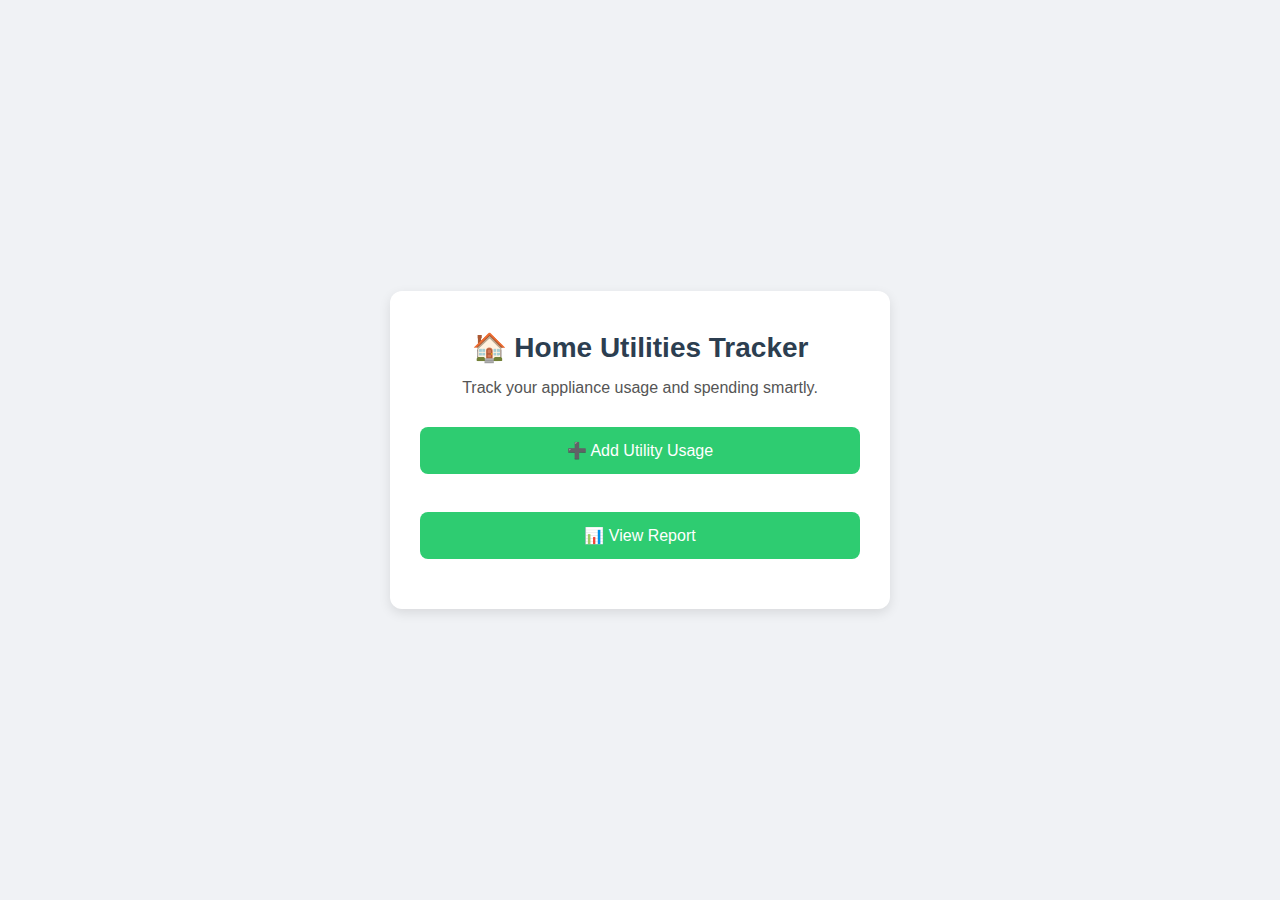
<file: Frontend/index.html>
<!DOCTYPE html>
<html lang="en">
<head>
  <meta charset="UTF-8">
  <title>Home Utilities Tracker</title>
  <link rel="stylesheet" href="style.css">
</head>
<body>
  <div class="container">
    <h1>🏠 Home Utilities Tracker</h1>
    <p>Track your appliance usage and spending smartly.</p>

    <a href="add-usage.html" class="btn">➕ Add Utility Usage</a><br>
    <a href="report.html" class="btn">📊 View Report</a>
  </div>
</body>
</html>
</file>
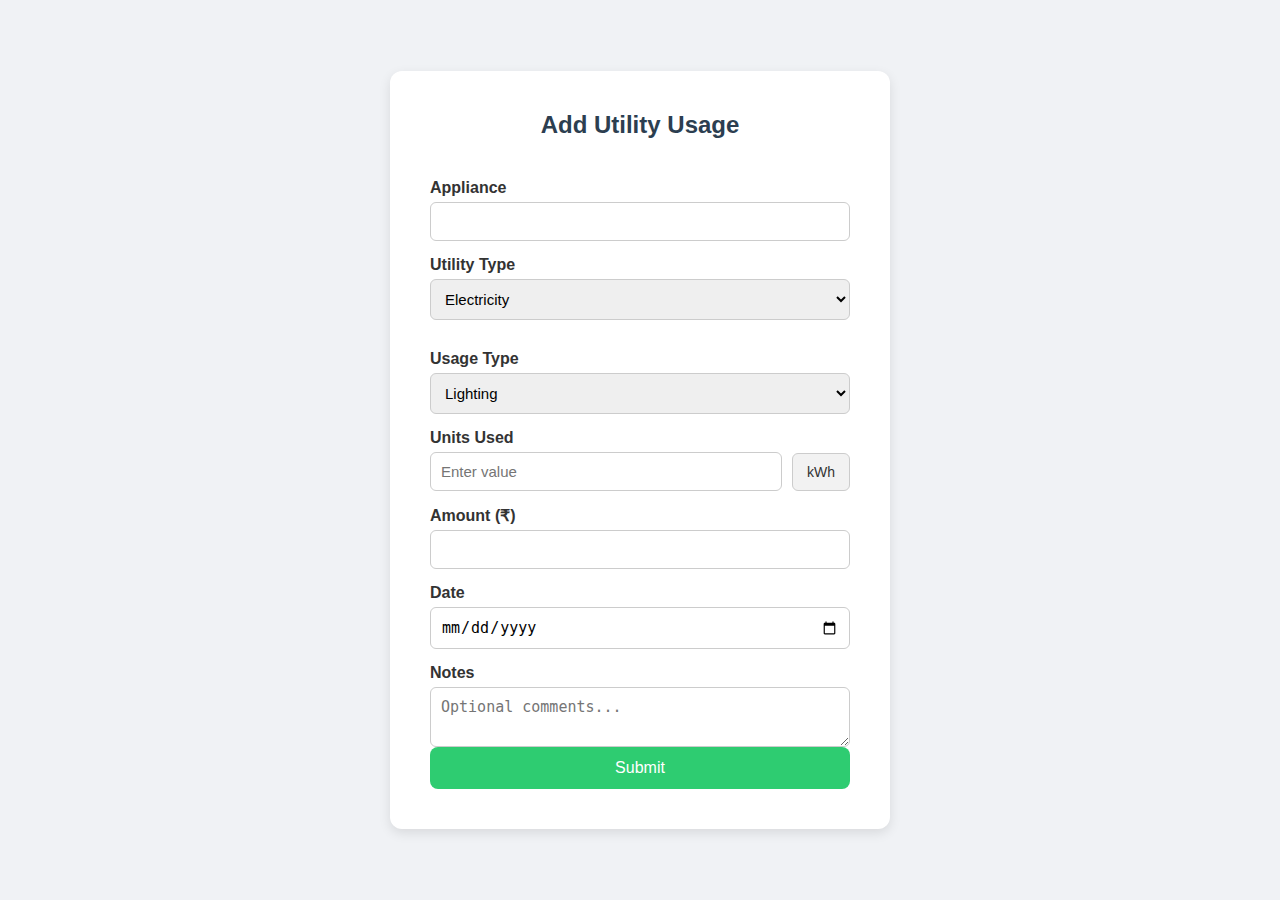
<file: Frontend/add-usage.html>
<!DOCTYPE html>
<html lang="en">

<head>
    <meta charset="UTF-8">
    <title>Add Utility Usage</title>
    <link rel="stylesheet" href="style.css">
</head>

<body>
    <div class="form-container">
        <h2>Add Utility Usage</h2>
        <form id="usageForm">
            <label for="appliance">Appliance</label>
            <input type="text" id="appliance" name="appliance" required>

            <label for="utilityType">Utility Type</label>
            <select id="utilityType" name="utilityType" onchange="updateSubUtility()">
                <option value="Electricity">Electricity</option>
                <option value="Water">Water</option>
                <option value="Gas">Gas</option>
            </select>

            <div id="subUtilityRow" style="margin-top: 15px;">
                <label for="subUtility">Usage Type</label>
                <select id="subUtility" name="subUtility">
                    <!-- Will be filled dynamically -->
                </select>
            </div>

            <label for="units">Units Used</label>
            <div class="unit-wrapper">
                <input type="number" id="units" name="units" step="0.1" placeholder="Enter value">
                <span id="unitLabel" class="unit-label">kWh</span>
            </div>


            <label for="amount">Amount (₹)</label>
            <input type="number" id="amount" name="amount" step="0.01" required>

            <label for="date">Date</label>
            <input type="date" id="date" name="date" required>

            <label for="notes">Notes</label>
            <textarea id="notes" name="notes" placeholder="Optional comments..."></textarea>

            <button type="submit" class="btn">Submit</button>
        </form>
    </div>

    <script>
        function updateSubUtility() {
            const utility = document.getElementById("utilityType").value;
            const subUtility = document.getElementById("subUtility");
            const unitLabel = document.getElementById("unitLabel");
            subUtility.innerHTML = "";

            let options = [];
            let defaultUnit = "units";

            if (utility === "Water") {
                options = ["Peene ka Paani", "Nahane ka Paani", "Bartan Dhone ka", "Washing Machine"];
                defaultUnit = "Litres";
            } else if (utility === "Electricity") {
                options = ["Lighting", "Cooling (Fan/AC)", "Heating (Geyser)", "Kitchen Appliances", "Computers/TV"];
                defaultUnit = "kWh";
            } else if (utility === "Gas") {
                options = ["Cooking", "Heating Water", "Geyser", "Other"];
                defaultUnit = "Cubic Metres";
            }

            options.forEach(function (item) {
                const opt = document.createElement("option");
                opt.value = item;
                opt.innerText = item;
                subUtility.appendChild(opt);
            });

            unitLabel.textContent = defaultUnit;
        }


        // Trigger default on page load
        window.onload = updateSubUtility;
    </script>
</body>

</html>
</file>
<file: Frontend/style.css>
/* ---------- Global Reset ---------- */
* {
  margin: 0;
  padding: 0;
  box-sizing: border-box;
}

body,
html {
  height: 100%;
  font-family: "Segoe UI", sans-serif;
  background: #f0f2f5;
  display: flex;
  align-items: center;
  justify-content: center;
}

/* ---------- INDEX PAGE ---------- */
.container {
  width: 500px;
  background: #ffffff;
  padding: 40px 30px;
  border-radius: 12px;
  box-shadow: 0 4px 12px rgba(0, 0, 0, 0.1);
  text-align: center;
}

.container h1 {
  font-size: 28px;
  color: #2c3e50;
  margin-bottom: 15px;
}

.container p {
  font-size: 16px;
  color: #555;
  margin-bottom: 30px;
}

.container .btn {
  display: block;
  width: 100%;
  margin: 10px 0;
  padding: 14px;
  background-color: #2ecc71;
  color: white;
  font-size: 16px;
  border: none;
  border-radius: 8px;
  cursor: pointer;
  text-decoration: none;
  transition: background-color 0.3s ease;
  text-align: center;
}

.container .btn:hover {
  background-color: #27ae60;
}

/* ---------- ADD-USAGE PAGE ---------- */
.form-container {
  width: 500px;
  background-color: #fff;
  padding: 40px;
  border-radius: 12px;
  box-shadow: 0 4px 12px rgba(0, 0, 0, 0.1);
  margin: 50px auto;
}

form {
  display: flex;
  flex-direction: column;
}

label {
  font-weight: bold;
  margin-top: 15px;
  margin-bottom: 5px;
  color: #333;
  display: block;
}

input,
select,
textarea {
  padding: 10px;
  border-radius: 6px;
  border: 1px solid #ccc;
  font-size: 15px;
  width: 100%;
}

textarea {
  resize: vertical;
  min-height: 60px;
}

h2 {
  text-align: center;
  color: #2c3e50;
  margin-bottom: 25px;
}

.unit-wrapper {
  display: flex;
  align-items: center;
  gap: 10px;
}

.unit-label {
  background-color: #f2f2f2;
  padding: 10px 14px;
  border-radius: 6px;
  border: 1px solid #ccc;
  font-size: 14px;
  color: #333;
}

/* ---------- Buttons and Reusable Classes ---------- */
.btn,
a.btn {
  padding: 12px;
  background-color: #2ecc71;
  color: white !important;
  font-size: 16px;
  border: none;
  border-radius: 8px;
  cursor: pointer;
  transition: background-color 0.3s ease;
  text-align: center;
  text-decoration: none;
}

.btn:hover,
a.btn:hover {
  background-color: #27ae60;
}

/* ---------- REPORT PAGE ---------- */
.page-title {
  text-align: center;
  color: #2c3e50;
  font-size: 26px;
  margin-bottom: 25px;
}

canvas {
  display: block;
  margin: 30px auto;
  max-width: 90%;
  height: auto;
}

.btn-row {
  display: flex;
  justify-content: center;
  gap: 20px;
  margin-top: 20px;
}

/* ✅ Bigger container for report */
.report-container {
  width: 75vw;
  max-width: 1000px;
  background-color: #fff;
  padding: 40px;
  border-radius: 12px;
  box-shadow: 0 4px 12px rgba(0,0,0,0.1);
  margin: 50px auto;
}
</file>
